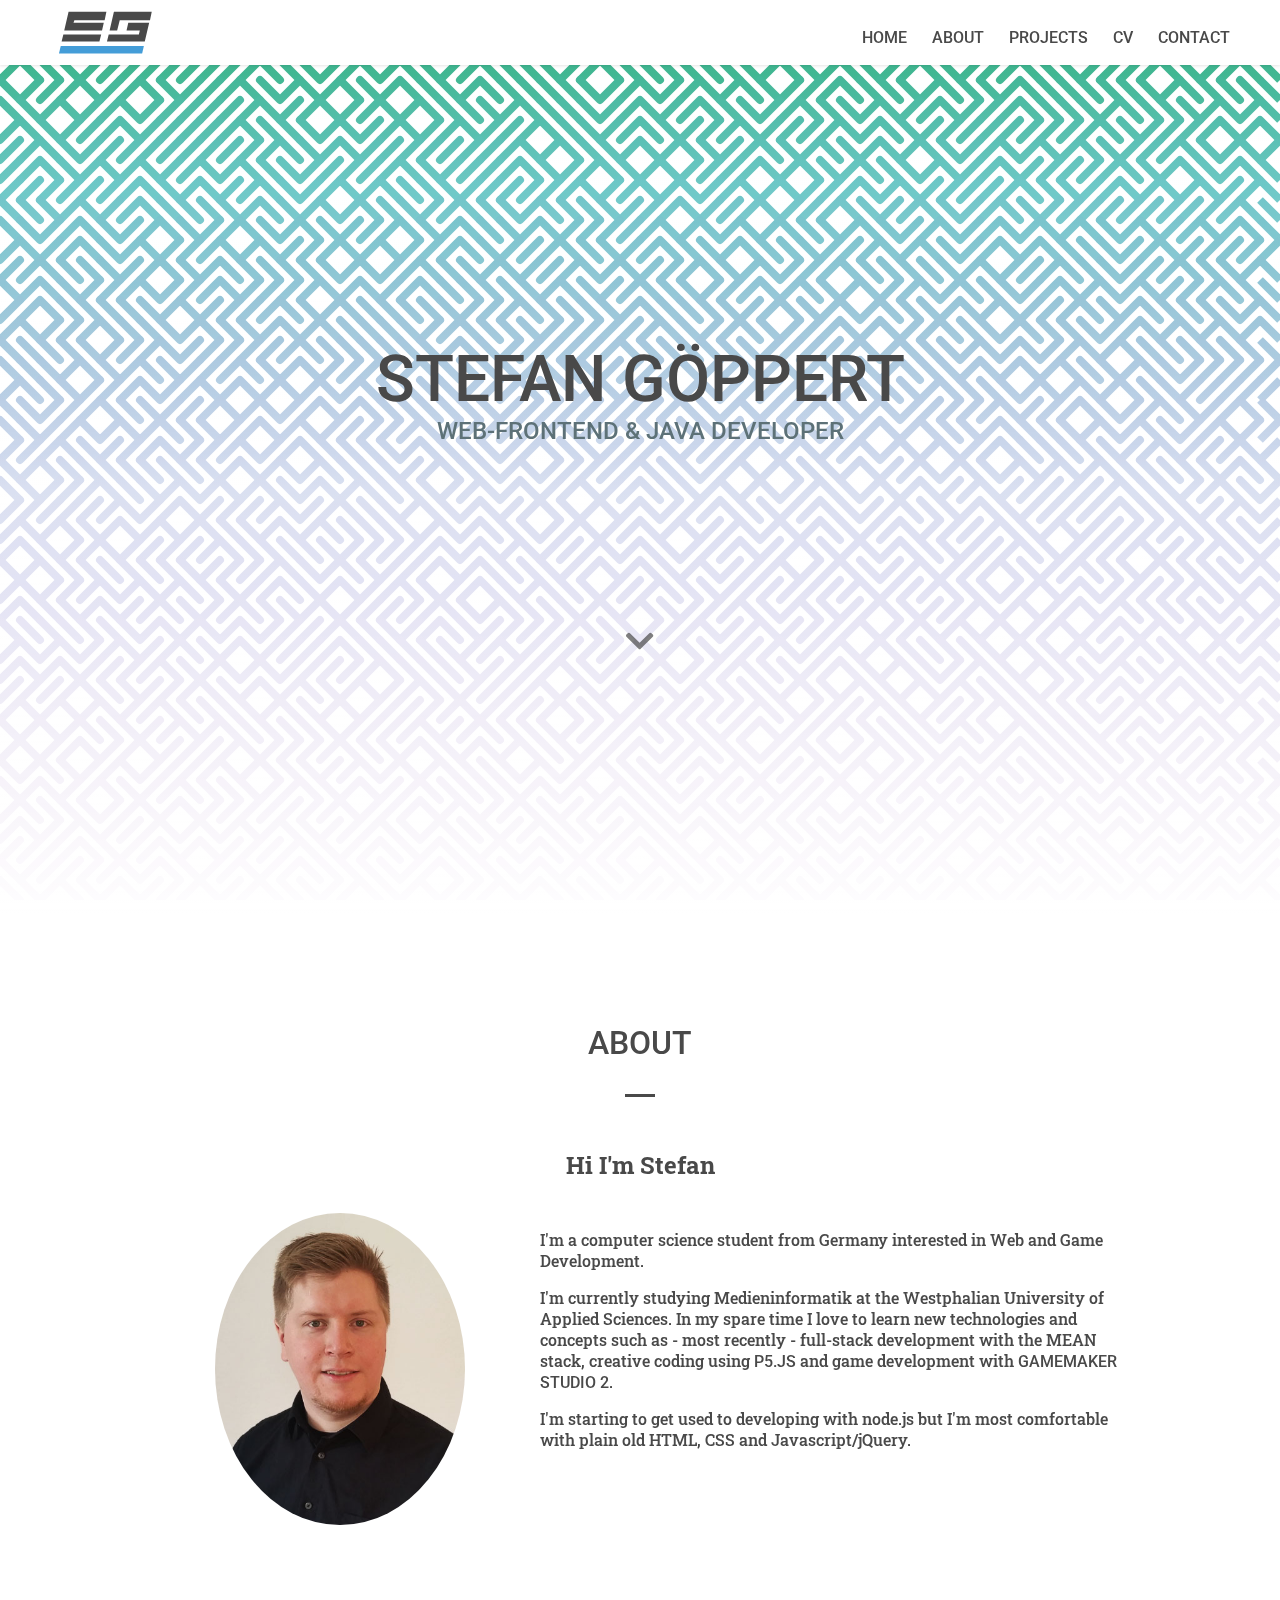
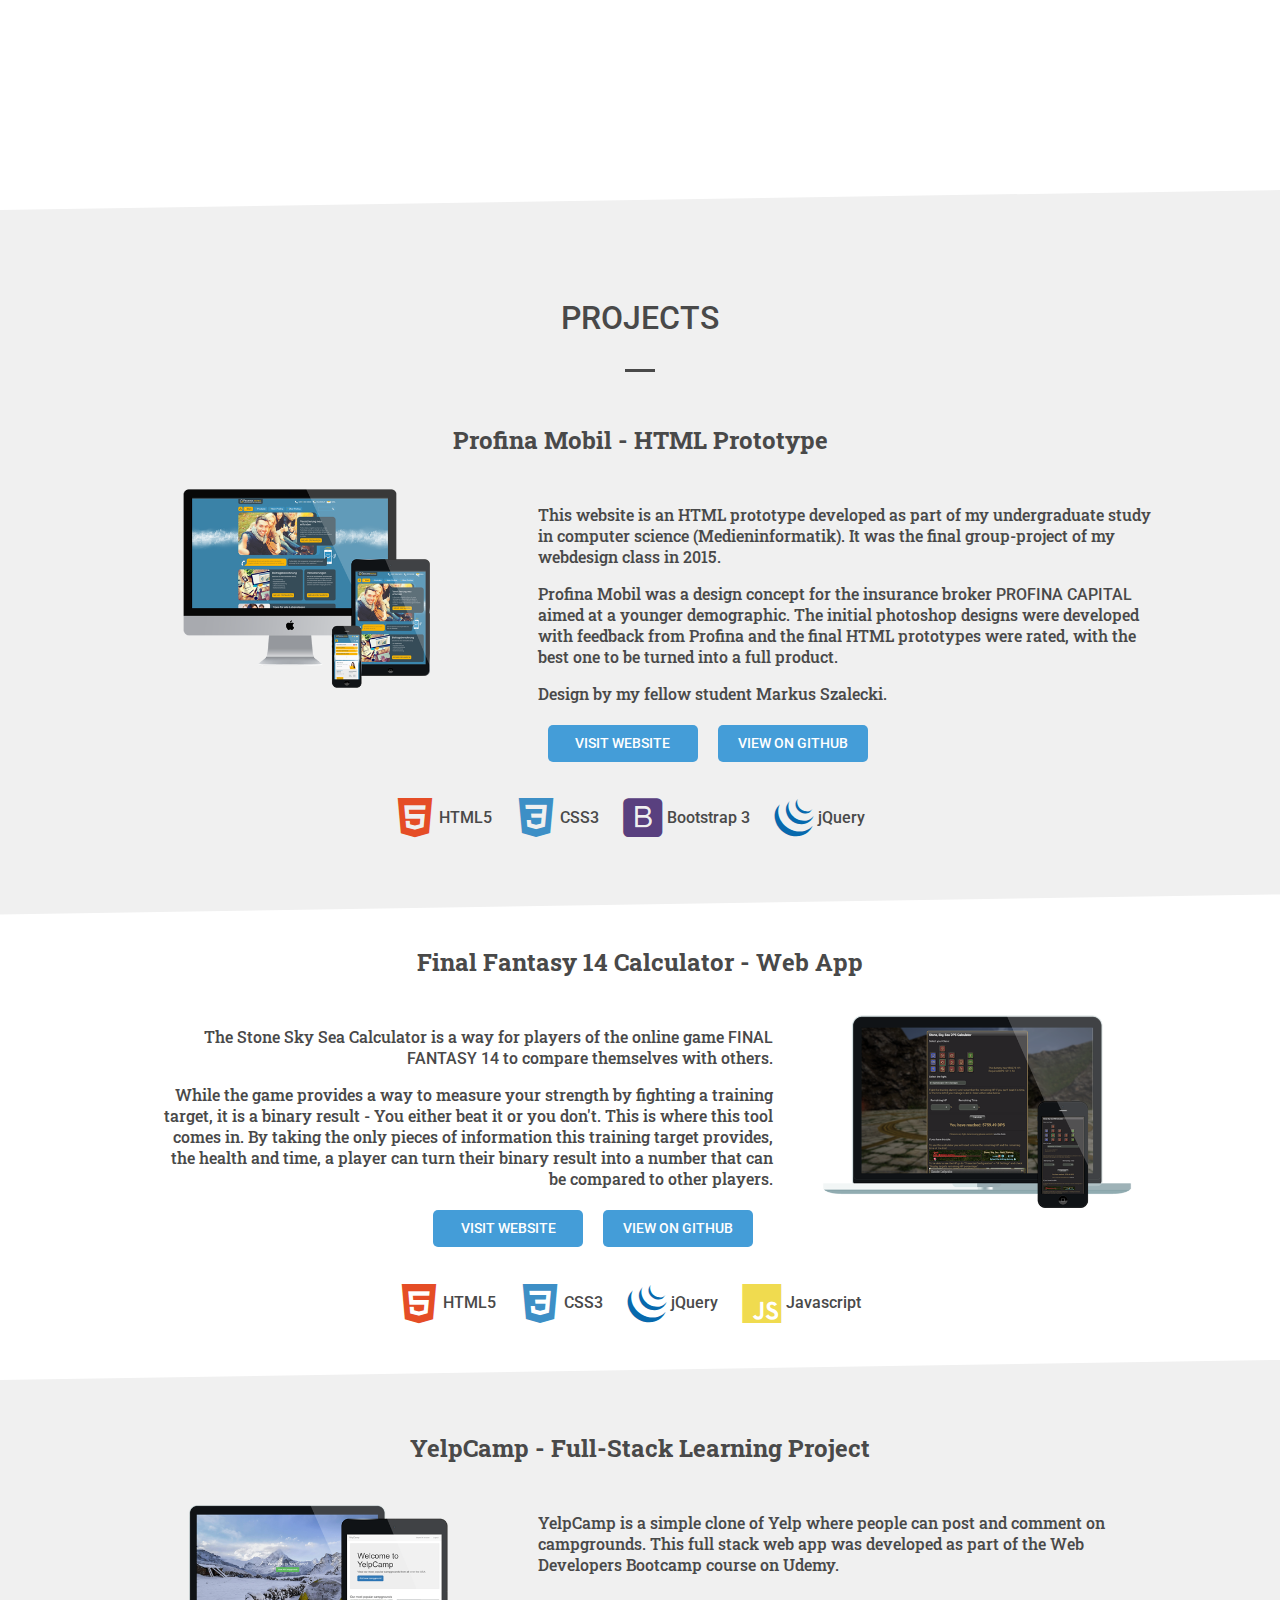
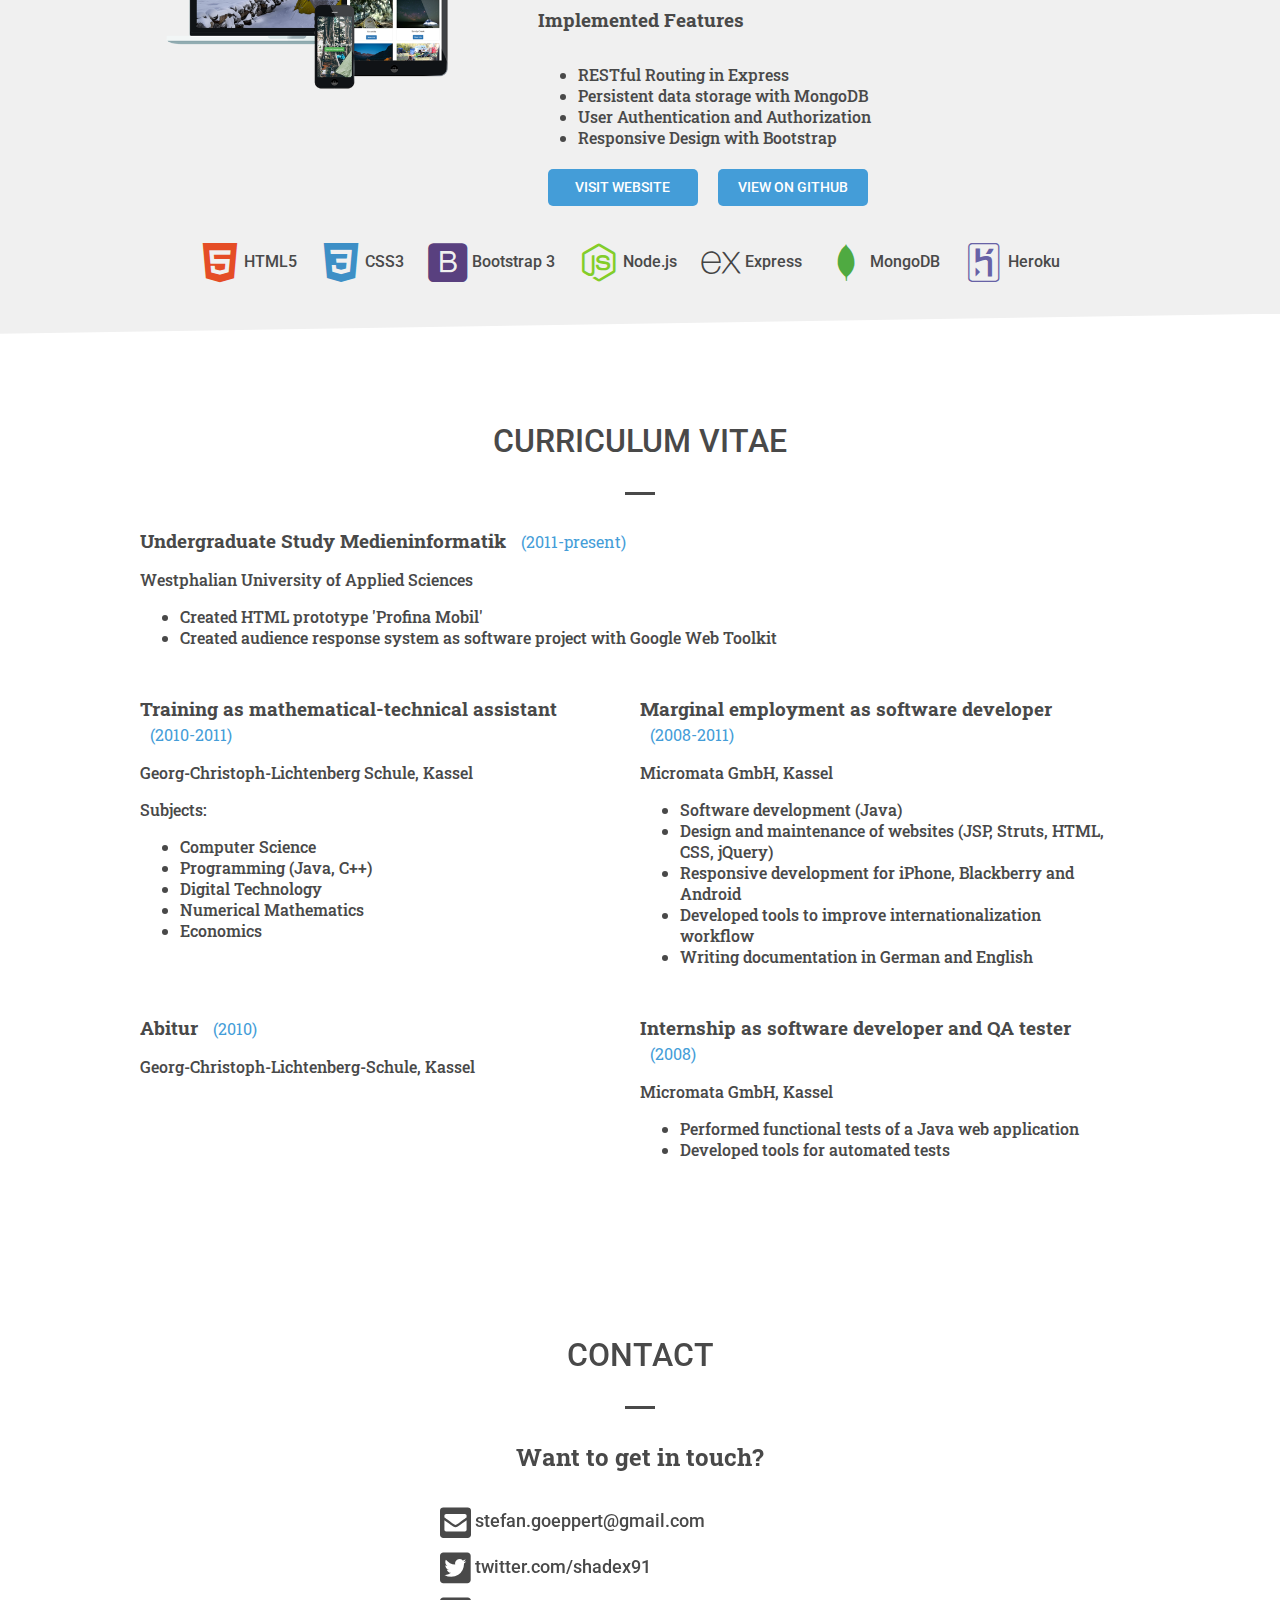
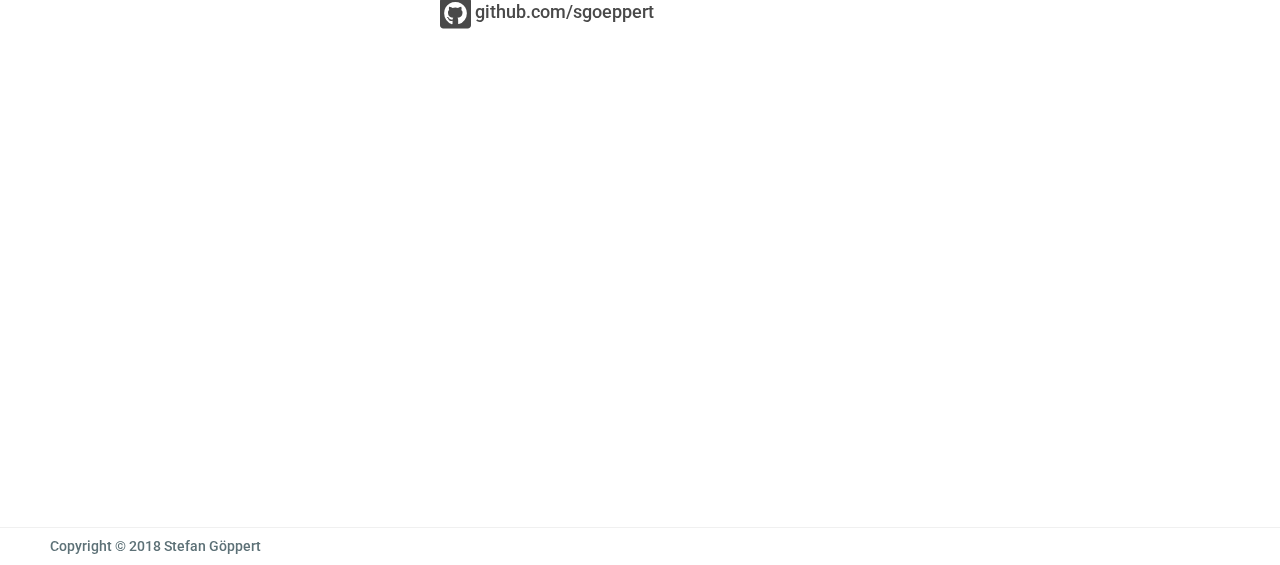
<file: index.html>
<!doctype html>
<html lang="en">

<head>
  <meta charset="utf-8">
  <title>Stefan Göppert</title>
  <!-- Required meta tags -->
  <meta name="viewport" content="width=device-width, initial-scale=1, shrink-to-fit=no">
  <link href="https://fonts.googleapis.com/css?family=Roboto+Slab|Roboto:500" rel="stylesheet">
  <link rel="stylesheet" type="text/css" href="/css/icons.css" async>
  <link rel="stylesheet" type="text/css" href="/css/style.css">
</head>

<body>
  <canvas id="background-canvas"></canvas>
  <div id="page">
    <!-- HEADER       -->
    <header>
      <div id="logo">
        <a href="#" title="Home">
          <!-- <img src="images/logo.svg" alt="Logo"> -->
          <svg version="1.1" id="logo-svg" xmlns="http://www.w3.org/2000/svg" xmlns:xlink="http://www.w3.org/1999/xlink" x="0px" y="0px"
            width="140px" height="65px" viewBox="0 0 140 65" enable-background="new 0 0 140 65" xml:space="preserve">
            <g class="letters" fill="#494949">
              <polygon points="126.222,20 120.622,44 72.492,44 74.718,35 113.114,35 114.283,30 97.419,30 99.635,20 			" />
              <polygon points="129.485,6 127.269,17 88.74,17 85.469,30 75.872,30 81.354,6 			" />
              <path d="M16.993,35h48.13l-2.215,9h-48.13L16.993,35z M23.64,6h48.13l-2.215,11H31.026l-1.108,3h38.529l-2.216,10
                    h-48.13L23.64,6z" />
            </g>
            <polygon class="line" fill="#29ABE2" points="13.643,49.668 119.491,49.646 117.276,59.206 11.428,59.226 	" />
          </svg>
        </a>
      </div>
      <i id="menu-toggle" class="fa fa-bars" aria-hidden="true"></i>
      <nav>
        <ul>
          <li>
            <a href="#home">Home</a>
          </li>
          <li>
            <a href="#about">About</a>
          </li>
          <li>
            <a href="#projects">Projects</a>
          </li>
          <li>
            <a href="#cv">CV</a>
          </li>
          <li>
            <a href="#contact">Contact</a>
          </li>
        </ul>
      </nav>
    </header>

    <!-- HOME -->
    <section id="home">
      <h1>Stefan Göppert</h1>
      <h2>Web-Frontend &amp; Java Developer</h2>
      <a href="#about">
        <i class="fa fa-chevron-down"></i>
      </a>
    </section>

    <!-- ABOUT -->
    <section id="about">
      <h3>About</h3>
      <hr>
      <div class="card">
        <h4>Hi I'm Stefan</h4>
        <img src="images/profile.jpg" alt="Portrait Photo">
        <div class="info">
          <p>I'm a computer science student from Germany interested in Web and Game Development.</p>
          <p>I'm currently studying Medieninformatik at the Westphalian University of Applied Sciences. 
            In my spare time I love to learn new technologies and concepts such as - most recently - full-stack 
            development with the MEAN stack, creative coding using <a href="https://p5js.org/" target="_blank" rel="noopener">P5.js</a>
              and game development with <a href="http://yoyogames.com/" target="_blank" rel="noopener">GameMaker Studio 2</a>.</p>
          <p>I'm starting to get used to developing with node.js but I'm most comfortable with plain old HTML, CSS and Javascript/jQuery.</p>
        </div>
      </div>
    </section>

    <!-- PROJECTS -->
    <section id="projects">
      <h3>Projects</h3>
      <hr>

      <!-- PROFINA -->
      <div class="project">
        <div class="card img-left">
          <h4>Profina Mobil - HTML Prototype</h4>
          <img src="images/profina_mockup.png" alt="Profina Mobil Screenshots">
          <div class="info">
            <p>This website is an HTML prototype developed as part of my undergraduate study in computer science (Medieninformatik).
              It was the final group-project of my webdesign class in 2015.</p>
            <p>Profina Mobil was a design concept for the insurance broker
              <a href="http://profina-capital.de" target="_blank" rel="noopener">Profina Capital</a> aimed at a younger demographic. The initial photoshop designs were developed with feedback
              from Profina and the final HTML prototypes were rated, with the best one to be turned into a full product.</p>
            <p>Design by my fellow student Markus Szalecki.</p>
            <div class="buttons">
              <a href="https://sgoeppert.github.io/profina-prototype/" class="btn" target="_blank" rel="noopener">Visit website</a>
              <a href="https://github.com/sgoeppert/profina-prototype" class="btn" target="_blank" rel="noopener">View on github</a>
            </div>
          </div>
          <ul class="technology">
            <li>
              <i class="devicon-html5-plain colored"></i> HTML5</li>
            <li>
              <i class="devicon-css3-plain colored"></i> CSS3</li>
            <li>
              <i class="devicon-bootstrap-plain colored"></i> Bootstrap 3</li>
            <li>
              <i class="devicon-jquery-plain colored"></i> jQuery</li>
          </ul>
        </div>
      </div>

      <!-- SSS -->
      <div class="project">
        <div class="card img-right">
          <h4>Final Fantasy 14 Calculator - Web App</h4>
          <img src="images/sss_mockup.png" alt="SSS Calculator Screenshots">
          <div class="info">
            <p>The Stone Sky Sea Calculator is a way for players of the online game
              <a href="https://eu.finalfantasyxiv.com/" target="_blank" rel="noopener">Final Fantasy 14</a> to compare themselves with others.</p>
            <!-- <p>The calculator provides players with a way to see how well they are doing and to compare themselves to other players.</p> -->
            <!-- <p>This calculator takes the binary result of fighting the training target (success/defeat) into a number that can
              be used to compare with other players.</p> -->
            <p>While the game provides a way to measure your strength by fighting a training target, it is a binary result - You either beat it or
              you don't. This is where this tool comes in. By taking the only pieces of information this training target
              provides, the health and time, a player can turn their binary result into a number that can be compared to
              other players.
            </p>
            <div class="buttons">
            <a href="http://ffxiv.2digitalgames.de/" class="btn" target="_blank" rel="noopener">Visit website</a>
            <a href="https://github.com/sgoeppert/sss-calculator" class="btn" target="_blank" rel="noopener">View on github</a>
          </div>
          </div>
          <ul class="technology">
            <li>
              <i class="devicon-html5-plain colored"></i> HTML5</li>
            <li>
              <i class="devicon-css3-plain colored"></i> CSS3</li>
            <li>
              <i class="devicon-jquery-plain colored"></i> jQuery</li>
            <li>
              <i class="devicon-javascript-plain colored"></i> Javascript</li>
          </ul>
        </div>
      </div>

      <!-- YELPCAMP -->
      <div class="project">
        <div class="card img-left">
          <h4>YelpCamp - Full-Stack Learning Project</h4>
          <img src="images/yelpcamp_mockup.png" alt="YelpCamp Screenshots">
          <div class="info">
            <p>YelpCamp is a simple clone of Yelp where people can post and comment on campgrounds. This full stack web app was developed as part of the Web Developers Bootcamp course on Udemy.</p>
            <h5>Implemented Features</h5>
            <ul>
              <li>RESTful Routing in Express</li>
              <li>Persistent data storage with MongoDB</li>
              <li>User Authentication and Authorization</li>
              <li>Responsive Design with Bootstrap</li>
            </ul>
            <div class="buttons">
            <a href="external/yelpcamp.html" class="btn" target="_blank" rel="noopener">Visit website</a>
            <a href="https://github.com/sgoeppert/yelpcamp-demo" class="btn" target="_blank" rel="noopener">View on github</a>
          </div>
          </div>
          <ul class="technology">
            <li>
              <i class="devicon-html5-plain colored"></i> HTML5</li>
            <li>
              <i class="devicon-css3-plain colored"></i> CSS3</li>
            <li>
              <i class="devicon-bootstrap-plain colored"></i> Bootstrap 3</li>
            <li>
              <i class="devicon-nodejs-plain colored"></i> Node.js</li>
            <li>
              <i class="devicon-express-original colored"></i> Express</li>
            <li>
              <i class="devicon-mongodb-plain colored"></i> MongoDB</li>
            <li>
              <i class="devicon-heroku-original colored"></i> Heroku</li>
          </ul>
        </div>
      </div>
    </section>

    <!-- CV -->
    <section id="cv">
      <h3>Curriculum Vitae</h3>
      <hr>
      <div class="cv">
        <div class="entry">
          <h5>Undergraduate Study Medieninformatik
            <span>(2011-present)</span>
          </h5>
          <p>Westphalian University of Applied Sciences</p>
          <ul>
            <li>Created HTML prototype 'Profina Mobil'</li>
            <li>Created audience response system as software project with Google Web Toolkit</li>
          </ul>
        </div>
        <div class="entry two-cols">
          <h5>Training as mathematical-technical assistant
            <span>(2010-2011)</span>
          </h5>
          <p>Georg-Christoph-Lichtenberg Schule, Kassel</p>
          Subjects:
          <ul>
            <li>Computer Science</li>
            <li>Programming (Java, C++)</li>
            <li>Digital Technology</li>
            <li>Numerical Mathematics</li>
            <li>Economics</li>
          </ul>
        </div>
        <div class="entry two-cols">
          <h5>Marginal employment as software developer
            <span>(2008-2011)</span>
          </h5>
          <p>Micromata GmbH, Kassel</p>
          <ul>
            <li>Software development (Java)</li>
            <li>Design and maintenance of websites (JSP, Struts, HTML, CSS, jQuery)</li>
            <li>Responsive development for iPhone, Blackberry and Android</li>
            <li>Developed tools to improve internationalization workflow</li>
            <li>Writing documentation in German and English</li>
          </ul>
        </div>
        <div class="entry two-cols">
          <h5>Abitur
            <span>(2010)</span>
          </h5>
          <p>Georg-Christoph-Lichtenberg-Schule, Kassel</p>
        </div>
        <div class="entry two-cols">
          <h5>Internship as software developer and QA tester
            <span>(2008)</span>
          </h5>
          <p>Micromata GmbH, Kassel</p>
          <ul>
            <li>Performed functional tests of a Java web application</li>
            <li>Developed tools for automated tests</li>
          </ul>
        </div>
      </div>
    </section>

    <!-- CONTACT -->
    <section id="contact">
      <h3>Contact</h3>
      <hr>
      <h4>Want to get in touch?</h4>
      <ul>
        <li>
          <a href="mailto:stefan.goeppert@gmail.com">
            <i class="fa fa-envelope-square"></i> stefan.goeppert@gmail.com</a>
        </li>
        <li>
          <a href="https://www.twitter.com/shadex91" target="_blank" rel="noopener">
            <i class="fab fa-twitter-square"></i> twitter.com/shadex91</a>
        </li>
        <li>
          <a href="https://www.github.com/sgoeppert" target="_blank" rel="noopener">
            <i class="fab fa-github-square"></i> github.com/sgoeppert</a>
        </li>
      </ul>
    </section>

    <!-- FOOTER -->
    <footer>
      Copyright &copy; 2018 Stefan Göppert
    </footer>
  </div>
  <script src="https://code.jquery.com/jquery-3.3.1.min.js" integrity="sha256-FgpCb/KJQlLNfOu91ta32o/NMZxltwRo8QtmkMRdAu8="
    crossorigin="anonymous"></script>
  <!-- Generate page background -->
  <script src="js/canvas.js" async></script>
  <script src="js/mobile-menu.js"></script>
</body>

</html>
</file>
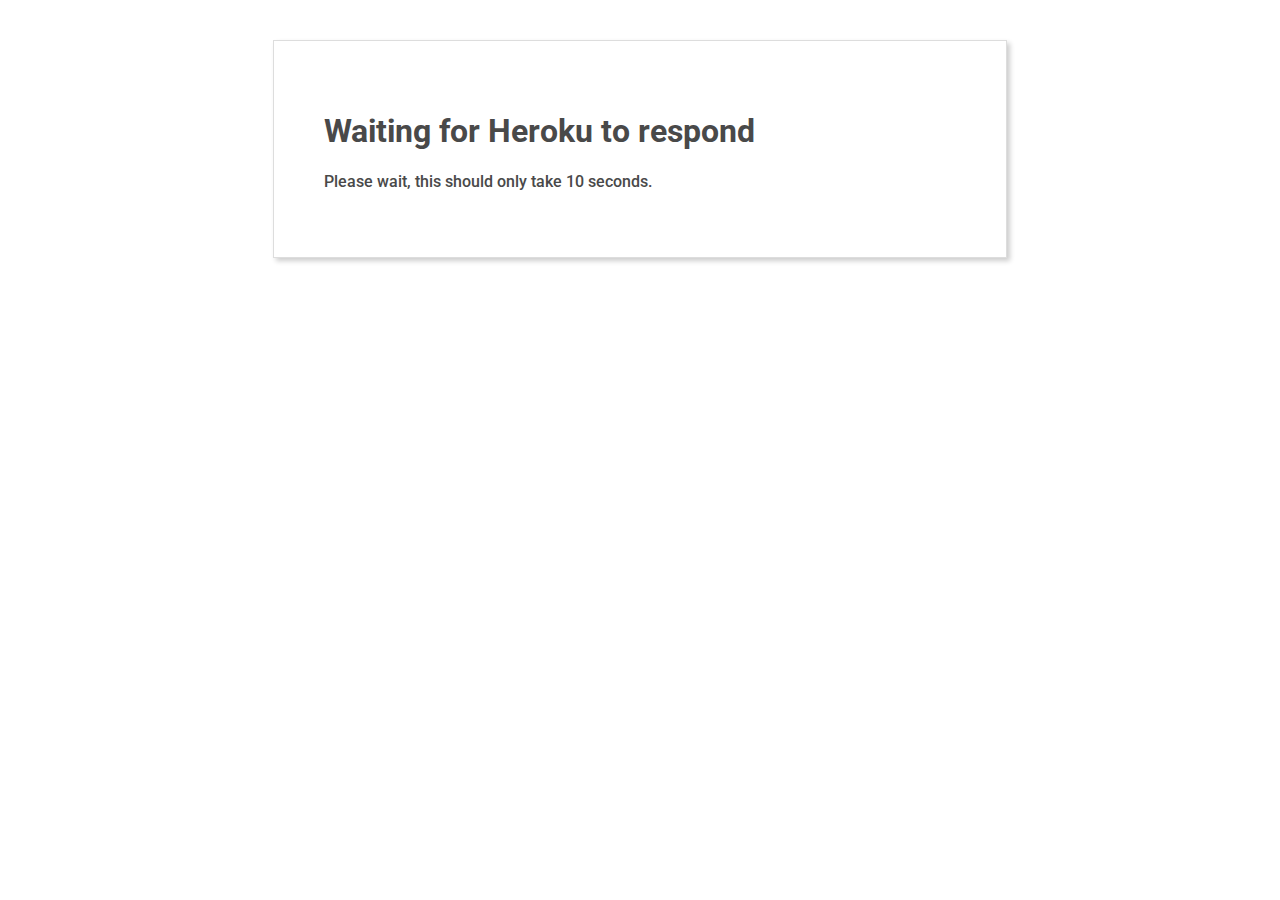
<file: external/yelpcamp.html>
<!DOCTYPE html>
<html lang="en">
<head>
  <meta charset="UTF-8">
  <meta name="viewport" content="width=device-width, initial-scale=1.0">
  <meta http-equiv="X-UA-Compatible" content="ie=edge">
  <title>Waiting for Heroku</title>
  <script
  src="https://code.jquery.com/jquery-3.3.1.min.js"
  integrity="sha256-FgpCb/KJQlLNfOu91ta32o/NMZxltwRo8QtmkMRdAu8="
  crossorigin="anonymous"></script>
  <link href="https://fonts.googleapis.com/css?family=Roboto+Slab|Roboto:500" rel="stylesheet">
  <style>
  body {
    font-family: 'Roboto', sans;
    font-weight: 500;
    color: #494949;
  }

  #waiting {
    margin: 40px auto;
    width: 50%;
    padding: 50px;

    border: 1px solid #ddd;
    box-shadow: 3px 3px 5px rgba(0,0,0,0.2);
  }

  #page {
    display: none;
    position: fixed;
    left: 0;
    top: 0;
    width: 100vw;
    height: 100vh;
  }
  </style>
</head>
<body>
  <div id="waiting">
    <h1>Waiting for Heroku to respond</h1>
    <p>Please wait, this should only take 10 seconds.</p>
  </div>
  <iframe src="https://yelpcamp-sgoeppert.herokuapp.com" frameborder="0" id="page"></iframe>

  <script>  
  $(document).ready(function() {
    $("#page").ready(function() {
      setTimeout(function() {
      window.location.replace("https://yelpcamp-sgoeppert.herokuapp.com");
    }, 1000);
    });
  });
  </script>
</body>
</html>
</file>
<file: css/icons.css>
@font-face{font-family:devicon;src:url(../webfonts/devicon.eot?-hdf3wh);src:url(../webfonts/devicon.eot?#iefix-hdf3wh) format('embedded-opentype'),url(../webfonts/devicon.woff?-hdf3wh) format('woff'),url(../webfonts/devicon.ttf?-hdf3wh) format('truetype'),url(../webfonts/devicon.svg?-hdf3wh#devicon) format('svg');font-weight:400;font-style:normal}[class*=" devicon-"],[class^=devicon-]{font-family:devicon;speak:none;font-style:normal;font-weight:400;font-variant:normal;text-transform:none;line-height:1;-webkit-font-smoothing:antialiased;-moz-osx-font-smoothing:grayscale}

.devicon-html5-plain-wordmark:before{content:"\e7f6"}.devicon-html5-plain:before{content:"\e7f7"}
.devicon-html5-plain-wordmark.colored,.devicon-html5-plain.colored{color:#e54d26}
.devicon-css3-plain-wordmark:before{content:"\e678"}.devicon-css3-plain:before{content:"\e679"}
.devicon-css3-plain-wordmark.colored,.devicon-css3-plain.colored{color:#3d8fc6}

.devicon-javascript-plain:before{content:"\e845"}.devicon-jquery-plain-wordmark:before{content:"\e849"}.devicon-jquery-plain:before{content:"\e84a"}
.devicon-javascript-plain.colored{color:#f0db4f}
.devicon-jquery-plain-wordmark.colored,.devicon-jquery-plain.colored{color:#0769ad}

.devicon-express-original-wordmark:before{content:"\e93c"}.devicon-express-original:before{content:"\e93d"}
.devicon-express-original-wordmark.colored,.devicon-express-original.colored{color:#444}

.devicon-mongodb-plain-wordmark:before{content:"\eb43"}.devicon-mongodb-plain:before{content:"\eb44"}
.devicon-mongodb-plain-wordmark.colored,.devicon-mongodb-plain.colored{color:#4FAA41}

.devicon-bootstrap-plain-wordmark:before{content:"\e62e"}.devicon-bootstrap-plain:before{content:"\e62f"}
.devicon-bootstrap-plain-wordmark.colored,.devicon-bootstrap-plain.colored{color:#59407f}

.devicon-nodejs-plain-wordmark:before{content:"\eb69"}.devicon-nodejs-plain:before{content:"\eb6a"}
.devicon-nodejs-plain-wordmark.colored,.devicon-nodejs-plain.colored{color:#83CD29}

.devicon-heroku-line-wordmark:before,.devicon-heroku-original-wordmark:before{content:"\e60a"}.devicon-heroku-line:before,.devicon-heroku-original:before{content:"\e60b"}.devicon-heroku-plain-wordmark:before{content:"\e60c"}.devicon-heroku-plain:before{content:"\e60f"}
.devicon-heroku-line-wordmark.colored,.devicon-heroku-line.colored,.devicon-heroku-original-wordmark.colored,.devicon-heroku-original.colored,.devicon-heroku-plain-wordmark.colored,.devicon-heroku-plain.colored{color:#6762a6}

.fa,.fab,.fal,.far,.fas{-moz-osx-font-smoothing:grayscale;-webkit-font-smoothing:antialiased;display:inline-block;font-style:normal;font-variant:normal;text-rendering:auto;line-height:1}
.fa-chevron-down:before{content:"\f078"}.fa-chevron-circle-down:before{content:"\f13a"}
.fa-bars:before{content:"\f0c9"}
.fa-envelope:before{content:"\f0e0"}.fa-envelope-open:before{content:"\f2b6"}.fa-envelope-square:before{content:"\f199"}
.fa-github:before{content:"\f09b"}.fa-github-alt:before{content:"\f113"}.fa-github-square:before{content:"\f092"}
.fa-twitter:before{content:"\f099"}.fa-twitter-square:before{content:"\f081"}
@font-face{font-family:Font Awesome\ 5 Brands;font-style:normal;font-weight:400;src:url(../webfonts/fa-brands-400.eot);src:url(../webfonts/fa-brands-400.eot?#iefix) format("embedded-opentype"),url(../webfonts/fa-brands-400.woff2) format("woff2"),url(../webfonts/fa-brands-400.woff) format("woff"),url(../webfonts/fa-brands-400.ttf) format("truetype"),url(../webfonts/fa-brands-400.svg#fontawesome) format("svg")}.fab{font-family:Font Awesome\ 5 Brands}@font-face{font-family:Font Awesome\ 5 Free;font-style:normal;font-weight:400;src:url(../webfonts/fa-regular-400.eot);src:url(../webfonts/fa-regular-400.eot?#iefix) format("embedded-opentype"),url(../webfonts/fa-regular-400.woff2) format("woff2"),url(../webfonts/fa-regular-400.woff) format("woff"),url(../webfonts/fa-regular-400.ttf) format("truetype"),url(../webfonts/fa-regular-400.svg#fontawesome) format("svg")}.far{font-weight:400}@font-face{font-family:Font Awesome\ 5 Free;font-style:normal;font-weight:900;src:url(../webfonts/fa-solid-900.eot);src:url(../webfonts/fa-solid-900.eot?#iefix) format("embedded-opentype"),url(../webfonts/fa-solid-900.woff2) format("woff2"),url(../webfonts/fa-solid-900.woff) format("woff"),url(../webfonts/fa-solid-900.ttf) format("truetype"),url(../webfonts/fa-solid-900.svg#fontawesome) format("svg")}.fa,.far,.fas{font-family:Font Awesome\ 5 Free}.fa,.fas{font-weight:900}
</file>
<file: css/style.css>
:root {
  --bg-light: #ffffff;
  --bg-grey: #f0f0f0;
  --primary: #494949;
  --accent: #5d7177;
  --highlight: #449dd8;
}

html, body {
  margin: 0;
  padding: 0;
  height: 100%;
  text-align: center;

  font-size: 16px;

  font-family: 'Roboto Slab', serif;
  font-weight: 500;
  
  color: var(--primary);
}

#background-canvas {overflow: hidden;position: fixed;top: 0;left: 0;z-index: 0;}
#page { position: relative; z-index: 1; padding-top: 65px;}

section { min-height: 100vh; box-sizing: border-box; padding-top: 6%; padding-bottom: 6%;margin: -25px auto 0 auto;}
section:focus {
  outline: none;
}
li {list-style-type: none;}

h1, h2, h3, a {
  font-family: 'Roboto', sans-serif;
  font-weight: 500;
  color: var(--primary);
  text-transform: uppercase;
}

h1 {font-size: 4rem;}
h2 {color: var(--accent);font-size: 1.5rem;}
h3 {font-size: 2rem;}
h4 {font-size: 1.5rem;}
h5 {font-size: 1.2rem;}

hr {
  width: 30px;
  height: 3px;
  background: var(--primary);
  border: 0;
  margin: 0 auto;
}

a {
  text-decoration: none;
}

/********* CARD ***********/
.card {
  width: 80%;
  box-sizing: border-box;
  padding: 20px 0;
  margin: 0 auto 20px auto;
  display: inline-block;
}

.card img {
  width: 35%;
  height: 100%;
}

.card .info {
  width: 60%;
  float: right;
}

.info ul li {
  text-align: inherit;
  list-style-type: disc;
}

.img-left img {
  float: left;
  margin-right: 2%;
}

.img-left .info {
  text-align: left;
}

.img-right img {
  float: right;
  margin-left: 2%;
}

.img-right .info {
  text-align: right;
}

.btn {
  background-color: var(--highlight);
  color: var(--bg-light);

  display: block;
  float: left;
  box-sizing: border-box;
  width: 45%;
  max-width: 150px;
  padding: 10px;
  margin: 5px 10px 20px 10px;
  border-radius: 5px;

  font-size: 0.9rem;
  text-align: center;
}

.buttons {
  width: 350px;
}

.img-left .buttons {
  float: left;
}

.img-right .buttons {
  float: right;
}


/********* TRANSITIONS ***********/
#logo, li, .fa-chevron-down, img, .fa-bars {
  transition: all 300ms;
  -o-transition: all 300ms;
  -moz-transition: all 300ms;
  -webkit-transition: all 300ms;
}

/************* HEADER *************/
header {
  width: 100%;
  height: 65px;
  position: fixed;
  top: 0;
  left: 0;
  background: var(--bg-light);
  box-shadow: 0 1px 3px rgba(0,0,0,0.1);
  z-index: 2;
}

#logo {
  width: 110px;
  float: left;
  margin: 0 0 0 50px;
}

#logo:hover {
  opacity: 0.5;
}

#logo img, #logo svg {
  width: 100%;
}

#logo-svg .letters {
  fill: var(--primary);
}

#logo-svg .line {
  fill: var(--highlight);
}

header nav {
  float: right;
  margin: 10px 50px 0 0;
}

header nav ul {
  padding: 0;
}

header nav ul li {
  float: left;
  margin-left: 25px;
}

header nav ul li:hover {
  padding-top: 5px;
}

.fa-bars {
  display: none;
}
/************* HOME *************/
#home {
  background: linear-gradient(
    rgba(255, 255, 255, 0),
    rgba(255, 255, 255, .8),
    rgba(255, 255, 255, 1)
    );
}

#home h1 {
  margin: 25vh auto 0 auto;
}

#home h2 {
  margin: 0 auto;
}

.fa-chevron-down {
  font-size: 2rem;
  margin-top: 20vh;
  opacity: 0.7;
}

.fa-chevron-down:hover {
  opacity: 1;
}

/************* ABOUT *************/
#about {
  background-color: var(--bg-light);
}

#about .card {
  max-width: 1000px;
}

#about .card .info {
  text-align: left;
}

#about img {
  width: 30%;
  max-width: 250px;
  border-radius: 50%;
}

/************* PROJECTS *************/
#projects {
  background-color: var(--bg-grey);
  padding-bottom: 0;
  margin: -25px auto 0 auto;  
  
  -webkit-clip-path: polygon(100% 0, 100% calc(100% - 20px), 0 100%, 0 20px);
  clip-path: polygon(100% 0, 100% calc(100% - 20px), 0 100%, 0 20px);

}

.project {
  -webkit-clip-path: polygon(100% 0, 100% calc(100% - 20px), 0 100%, 0 20px);
  clip-path: polygon(100% 0, 100% calc(100% - 20px), 0 100%, 0 20px);
}

.project:nth-of-type(2n) {
  background-color: var(--bg-light);

}

.technology {
  width: 100%;
  padding: 0;
  display: inline-block;

  font-family: 'Roboto', sans-serif;
  font-weight: 500;
}

.technology li {
  display: inline;
  float: none;
  
  color: var(--primary);
  line-height: 2.5;
  white-space: nowrap;

  padding: 5px 0;
  margin-right: 20px;
}

.technology i {
  font-size: 2.5rem;
  vertical-align: middle;
}

/************* CONTACT *************/
#contact {
  background-color: rgba(255,255,255,.8);
}
#contact a {
  text-transform: none;
  font-size: 1.1rem;
}
#contact i {
  vertical-align: middle;
  font-size: 2em;
}
#contact ul {
  max-width: 400px;
  padding: 0;
  margin: 0 auto;

  text-align: left;
}

#contact ul li {
  margin: 10px 0 0 0;
}

#contact ul li:hover a {
  font-size: 1.2rem;
}

/************* CV *************/
#cv {
  background-color: var(--bg-light);
  -webkit-clip-path: polygon(100% 0, 100% calc(100% - 20px), 0 100%, 0 20px);
  clip-path: polygon(100% 0, 100% calc(100% - 20px), 0 100%, 0 20px);
}

.cv {
  max-width: 1000px;
  min-width: 300px;
  width: 80%;
  margin: 0 auto;
  text-align: left;

  display: flex;
  flex-wrap: wrap;
  flex-direction: row;
}

.entry {
  width: 100%;
}

.cv h5 {
  margin-bottom: 10px;
}

.cv h5 span {
  color: var(--highlight);
  font-size: 1rem;
  font-weight: 400;
  padding-left: 10px;
  white-space: nowrap;
}

.cv .two-cols {
  width: 47.5%;
  /* float: left; */
  margin-right: 2.5%;
}

.cv ul li {
  list-style-type: disc;
}

/************* FOOTER *************/
footer {
  background-color: var(--bg-light);
  color: var(--accent);

  border-top: 1px solid var(--bg-grey);
  padding: 10px 0 10px 50px;
  
  text-align: left;
  font-family: "Roboto", sans-serif;
  font-weight: 500;
  font-size: 0.9rem;
}



/************* MEDIA QUERIES *************/

/* TABLET */
@media screen and (max-width: 1024px) {

  body {
  font-size: 14px;
  }

  header {
    height: auto;
    min-height: 40px;
  }

  #logo {
    width: 80px;
    margin-left: 35px;
  }

  #logo svg {
    height: 35px;
  }

  header nav {
    margin-top: 0;
    margin-right: 35px;
  }

  #home h1 {
    margin-top: 20vh;
  }

  header nav ul li {
    margin-left: 18px;
  }

  .card img, .img-left img, .img-right img {
    float: none;
    margin: inherit;
    display: inline-block;
    width: 80%;
  }

  .card .info {
    width: 100%;
    float: none;
    text-align: center;
  }

  .info p {
    text-align: left;
  }

  .info .btn {
    display: inline-block;
    float: none;
  }

  .buttons {
    float: none !important;
    display: inline-block;
  }
  
  .info ul li {
    text-align: left;
    list-style-type: disc;
  }

  .cv span {
    float: right;
  }

  .cv .two-cols {
    width: 100%;
    margin-right: 0;
  }

  footer {
    padding-left: 35px;
  }
}

/* MOBILE */
@media screen and (max-width: 480px) {

  #logo {
    width: 80px;
    margin-left: 30px;
  }

  #logo svg {
    height: 35px;
  }

  header nav {
    margin: 0;
    float: none;
  }

  .fa-bars {
    font-size: 1.1rem;
    text-align: right;
    display: block;
    float: right;
    padding: 10px 5px 0 0;
    margin: 0 30px 0 0;
    cursor: pointer;
  }

  .fa-bars:hover {
    opacity: 0.5;
  }

  header nav ul {
    height: 0;
    overflow: hidden;
  }

  header nav ul.open {
    height: auto;
    width: 100%;
    margin: 0;
  }

  header nav ul li {
    width: 100%;
    padding: 8px 0;
    margin: 0;
    font-size: 1.1rem;
    border-top: 1px solid #dddddd;
  }

  header nav ul li a {
    display: block;
  }

  header nav ul li:hover {
    background-color: #eeeeee;
    padding-top: 8px;
  }

  #home h2 {
    width: 70%;
  }

  #cv {
    padding-bottom: 10%;
  }

  #contact {
    padding-top: 15%;
  }

  #contact ul {
    text-align: center;
  }

  #about img {
    width: 60%;
  }

  .img-left img, .img-right img {
    width: 100%;
  }

  .btn {
    margin: 0 4% 0 0;
    width: 45%;
    font-size: 0.8rem;
  }

  .buttons {
    width: 100%;
  }
  
  .technology li {
    margin-right: 10px;
  }

  .technology i {
    font-size: 1.5rem;
  }
  footer {
    text-align: center;
    padding-left: 0;
  }
}
</file>
